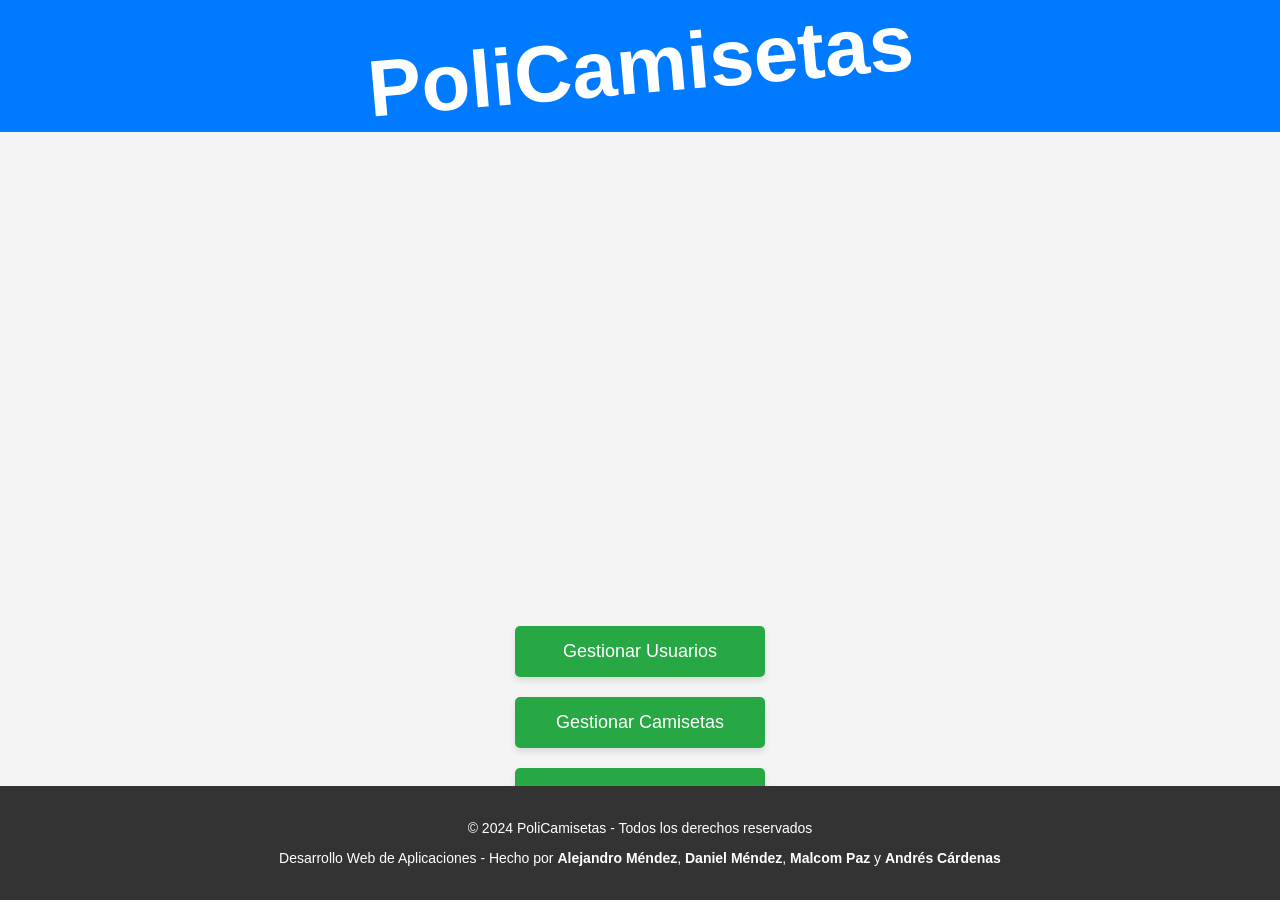
<file: Templates/index.html>
<!DOCTYPE html>
<html lang="es">
<head>
    <meta charset="UTF-8">
    <meta name="viewport" content="width=device-width, initial-scale=1.0">
    <title>PoliCamisetas</title>
    <style>
        /* Estilos generales */
        body {
            font-family: 'Arial', sans-serif;
            background-color: #f4f4f4;
            margin: 0;
            padding: 0;
            display: flex;
            flex-direction: column;
            align-items: center;
            justify-content: space-between;
            min-height: 100vh;
        }

        /* Estilo del Header */
        header {
            background-color: #007BFF;
            width: 100%;
            padding: 20px 0;
            text-align: center;
            color: white;
        }

        /* Efecto de arco en el título */
        h1 {
            font-size: 5em;
            font-family: 'Segoe UI', Tahoma, Geneva, Verdana, sans-serif;
            color: #fff;
            margin: 0;
            text-shadow: 2px 2px 10px rgba(0, 123, 255, 0.5);
            transform: rotate(-5deg);  /* Arco para el efecto */
            display: inline-block;
        }

        /* Estilo del contenedor de los botones */
        .menu {
            display: flex;
            flex-direction: column;
            align-items: center;
            justify-content: center;
            width: 100%;
        }

        /* Estilo de los botones */
        button {
            font-size: 18px;
            padding: 15px 30px;
            margin: 10px;
            cursor: pointer;
            background-color: #28a745;
            color: white;
            border: none;
            border-radius: 5px;
            width: 250px;
            transition: background-color 0.3s, transform 0.2s, box-shadow 0.3s;
            box-shadow: 0 4px 6px rgba(0, 0, 0, 0.1);
        }

        button:hover {
            background-color: #218838;
            transform: scale(1.05);
            box-shadow: 0 8px 12px rgba(0, 0, 0, 0.2);
        }

        button:focus {
            outline: none;
        }

        /* Estilo del pie de página */
        footer {
            background-color: #333;
            color: white;
            text-align: center;
            padding: 20px 0;
            width: 100%;
            font-size: 14px;
            position: absolute;
            bottom: 0;
        }

        footer a {
            color: #007BFF;
            text-decoration: none;
        }

        footer a:hover {
            text-decoration: underline;
        }

        /* Ajustes de pantalla pequeña */
        @media (max-width: 600px) {
            button {
                width: 200px;
                font-size: 16px;
                padding: 12px 25px;
            }

            h1 {
                font-size: 3.5em;
            }
        }
    </style>
</head>
<body>
    <header>
        <h1>PoliCamisetas</h1>
    </header>

    <!-- Contenedor de botones -->
    <div class="content">
        <div class="menu">
            <button onclick="window.location.href='/usuarios'">Gestionar Usuarios</button>
            <button onclick="window.location.href='/camisetas'">Gestionar Camisetas</button>
            <button onclick="window.location.href='/estampas'">Gestionar Estampas</button>
            <button onclick="window.location.href='/pedidos'">Gestionar Pedidos</button>
        </div>
    </div>

    <!-- Footer con derechos reservados y créditos -->
    <footer>
        <p>&copy; 2024 PoliCamisetas - Todos los derechos reservados</p>
        <p>Desarrollo Web de Aplicaciones - Hecho por <strong>Alejandro Méndez</strong>, <strong>Daniel Méndez</strong>, <strong>Malcom Paz</strong> y <strong>Andrés Cárdenas</strong></p>
    </footer>
</body>
</html>
</file>
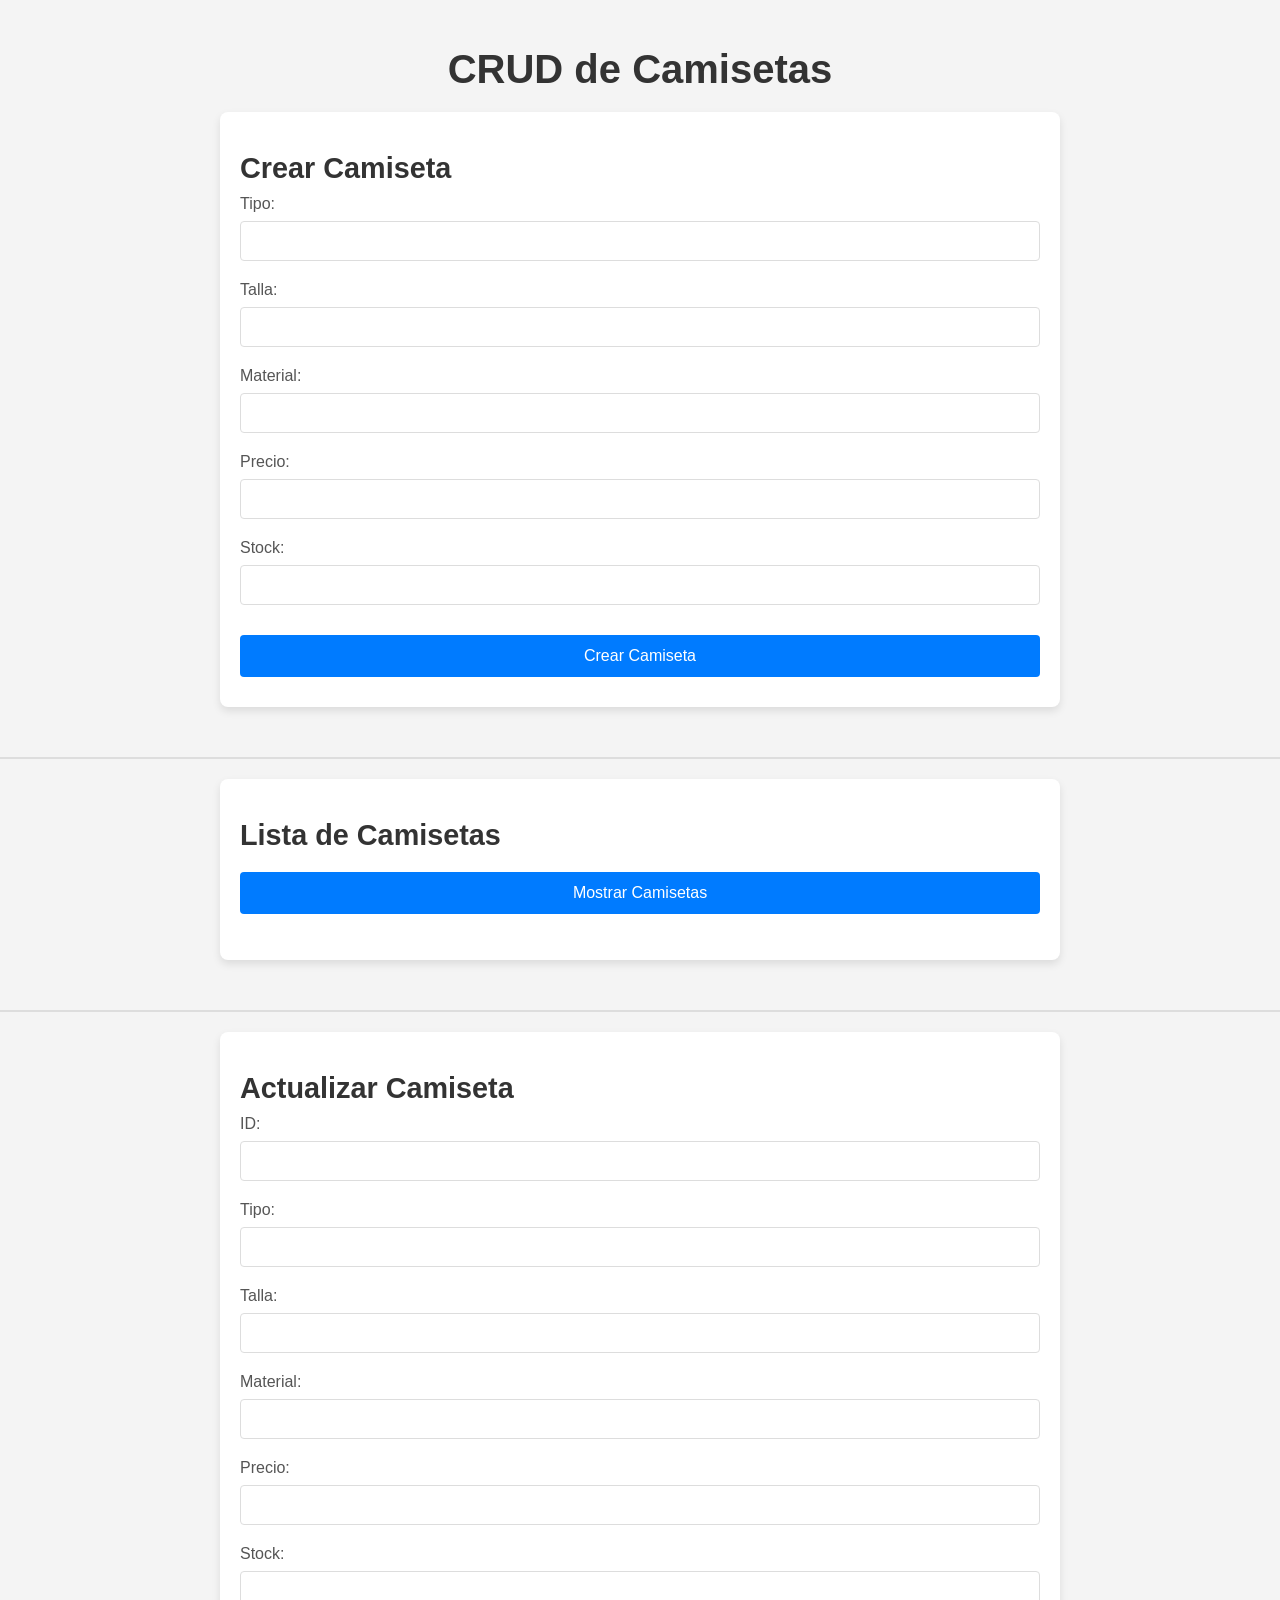
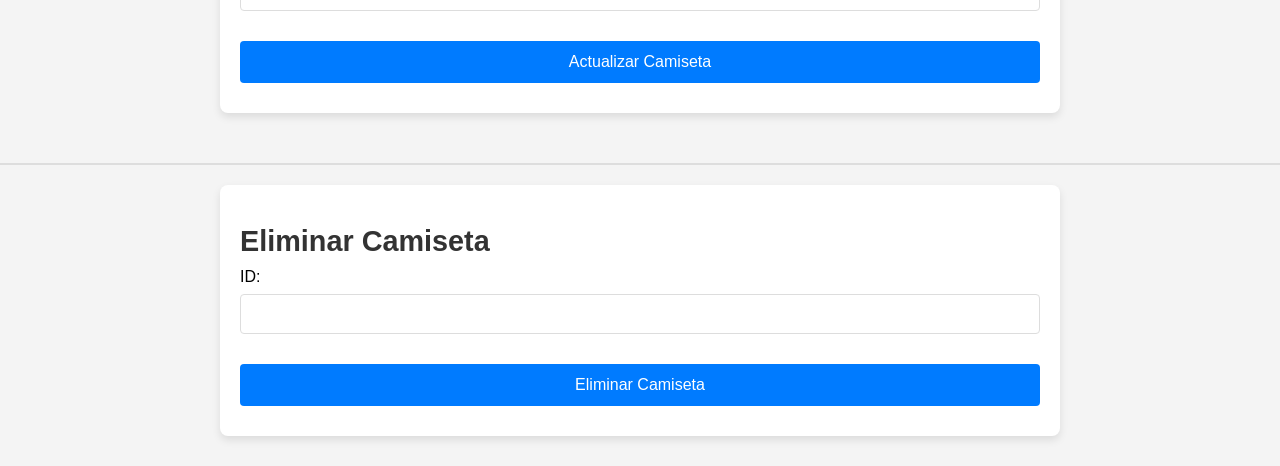
<file: Templates/camisetas.html>
<!DOCTYPE html>
<html lang="es">
<head>
    <meta charset="UTF-8">
    <meta name="viewport" content="width=device-width, initial-scale=1.0">
    <title>CRUD Camisetas</title>
    <style>
        /* Estilos generales */
        body {
            font-family: Arial, sans-serif;
            background-color: #f4f4f4;
            margin: 0;
            padding: 0;
            display: flex;
            flex-direction: column;
            align-items: center;
            justify-content: flex-start;
            min-height: 100vh;
            padding-top: 20px;
        }

        h1 {
            font-size: 2.5em;
            color: #333;
            text-align: center;
            margin-bottom: 20px;
        }

        h2 {
            font-size: 1.8em;
            color: #333;
            margin-bottom: 10px;
            margin-top: 20px;
        }

        /* Contenedor de los formularios y lista */
        .container {
            width: 80%;
            max-width: 800px;
            margin-bottom: 30px;
            background-color: white;
            padding: 20px;
            border-radius: 8px;
            box-shadow: 0 4px 8px rgba(0, 0, 0, 0.1);
        }

        form label {
            font-size: 1em;
            color: #555;
        }

        input {
            width: 100%;
            padding: 10px;
            margin: 8px 0 20px 0;
            font-size: 1em;
            border: 1px solid #ddd;
            border-radius: 4px;
            box-sizing: border-box;
        }

        button {
            font-size: 1em;
            padding: 12px 20px;
            margin: 10px 0;
            cursor: pointer;
            background-color: #007BFF;
            color: white;
            border: none;
            border-radius: 4px;
            transition: background-color 0.3s, transform 0.2s;
            width: 100%;
        }

        button:hover {
            background-color: #0056b3;
            transform: scale(1.05);
        }

        button:focus {
            outline: none;
        }

        /* Estilo para la lista de camisetas */
        ul {
            list-style-type: none;
            padding: 0;
        }

        li {
            font-size: 1.1em;
            margin-bottom: 10px;
            background-color: #fafafa;
            padding: 10px;
            border-radius: 4px;
            border: 1px solid #ddd;
        }

        hr {
            width: 100%;
            border: 1px solid #ddd;
            margin: 20px 0;
        }

        /* Estilos para la sección de botones */
        .button-container {
            display: flex;
            justify-content: space-between;
        }

        /* Responsividad */
        @media (max-width: 600px) {
            input, button {
                width: 100%;
            }

            h1 {
                font-size: 2em;
            }

            h2 {
                font-size: 1.6em;
            }
        }
    </style>
</head>
<body>
    <h1>CRUD de Camisetas</h1>

    <!-- Contenedor para Crear Camiseta -->
    <div class="container">
        <h2>Crear Camiseta</h2>
        <form id="form-crear-camiseta">
            <label for="tipo">Tipo:</label>
            <input type="text" id="tipo" required><br>
            <label for="talla">Talla:</label>
            <input type="text" id="talla" required><br>
            <label for="material">Material:</label>
            <input type="text" id="material" required><br>
            <label for="precio">Precio:</label>
            <input type="number" id="precio" step="0.01" required><br>
            <label for="stock">Stock:</label>
            <input type="number" id="stock" required><br>
            <button type="button" onclick="crearCamiseta()">Crear Camiseta</button>
        </form>
    </div>

    <hr>

    <!-- Contenedor para la lista de camisetas -->
    <div class="container">
        <h2>Lista de Camisetas</h2>
        <button onclick="obtenerCamisetas()">Mostrar Camisetas</button>
        <ul id="lista-camisetas"></ul>
    </div>

    <hr>

    <!-- Contenedor para Actualizar Camiseta -->
    <div class="container">
        <h2>Actualizar Camiseta</h2>
        <form id="form-actualizar-camiseta">
            <label for="id-actualizar">ID:</label>
            <input type="number" id="id-actualizar" required><br>
            <label for="tipo-actualizar">Tipo:</label>
            <input type="text" id="tipo-actualizar" required><br>
            <label for="talla-actualizar">Talla:</label>
            <input type="text" id="talla-actualizar" required><br>
            <label for="material-actualizar">Material:</label>
            <input type="text" id="material-actualizar" required><br>
            <label for="precio-actualizar">Precio:</label>
            <input type="number" id="precio-actualizar" step="0.01" required><br>
            <label for="stock-actualizar">Stock:</label>
            <input type="number" id="stock-actualizar" required><br>
            <button type="button" onclick="actualizarCamiseta()">Actualizar Camiseta</button>
        </form>
    </div>

    <hr>

    <!-- Contenedor para Eliminar Camiseta -->
    <div class="container">
        <h2>Eliminar Camiseta</h2>
        <label for="id-eliminar">ID:</label>
        <input type="number" id="id-eliminar" required><br>
        <button onclick="eliminarCamiseta()">Eliminar Camiseta</button>
    </div>

    <script>
        // Obtener todas las camisetas
        function obtenerCamisetas() {
            fetch('/api/camisetas')
                .then(response => response.json())
                .then(camisetas => {
                    const lista = document.getElementById('lista-camisetas');
                    lista.innerHTML = '';
                    camisetas.forEach(camiseta => {
                        const item = document.createElement('li');
                        item.textContent = `ID: ${camiseta.id}, Tipo: ${camiseta.tipo}, Talla: ${camiseta.talla}, Material: ${camiseta.material}, Precio: ${camiseta.precio}, Stock: ${camiseta.stock}`;
                        lista.appendChild(item);
                    });
                });
        }

        // Crear una nueva camiseta
        function crearCamiseta() {
            const tipo = document.getElementById('tipo').value;
            const talla = document.getElementById('talla').value;
            const material = document.getElementById('material').value;
            const precio = document.getElementById('precio').value;
            const stock = document.getElementById('stock').value;

            fetch('/api/camisetas', {
                method: 'POST',
                headers: { 'Content-Type': 'application/json' },
                body: JSON.stringify({ tipo, talla, material, precio, stock })
            })
            .then(response => response.json())
            .then(data => {
                alert(data.mensaje);
                obtenerCamisetas();
            });
        }

        // Actualizar una camiseta
        function actualizarCamiseta() {
            const id = document.getElementById('id-actualizar').value;
            const tipo = document.getElementById('tipo-actualizar').value;
            const talla = document.getElementById('talla-actualizar').value;
            const material = document.getElementById('material-actualizar').value;
            const precio = document.getElementById('precio-actualizar').value;
            const stock = document.getElementById('stock-actualizar').value;

            fetch(`/api/camisetas/${id}`, {
                method: 'PUT',
                headers: { 'Content-Type': 'application/json' },
                body: JSON.stringify({ tipo, talla, material, precio, stock })
            })
            .then(response => response.json())
            .then(data => {
                alert(data.mensaje);
                obtenerCamisetas();
            });
        }

        // Eliminar una camiseta
        function eliminarCamiseta() {
            const id = document.getElementById('id-eliminar').value;

            fetch(`/api/camisetas/${id}`, {
                method: 'DELETE'
            })
            .then(response => response.json())
            .then(data => {
                alert(data.mensaje);
                obtenerCamisetas();
            });
        }
    </script>
</body>
</html>
</file>
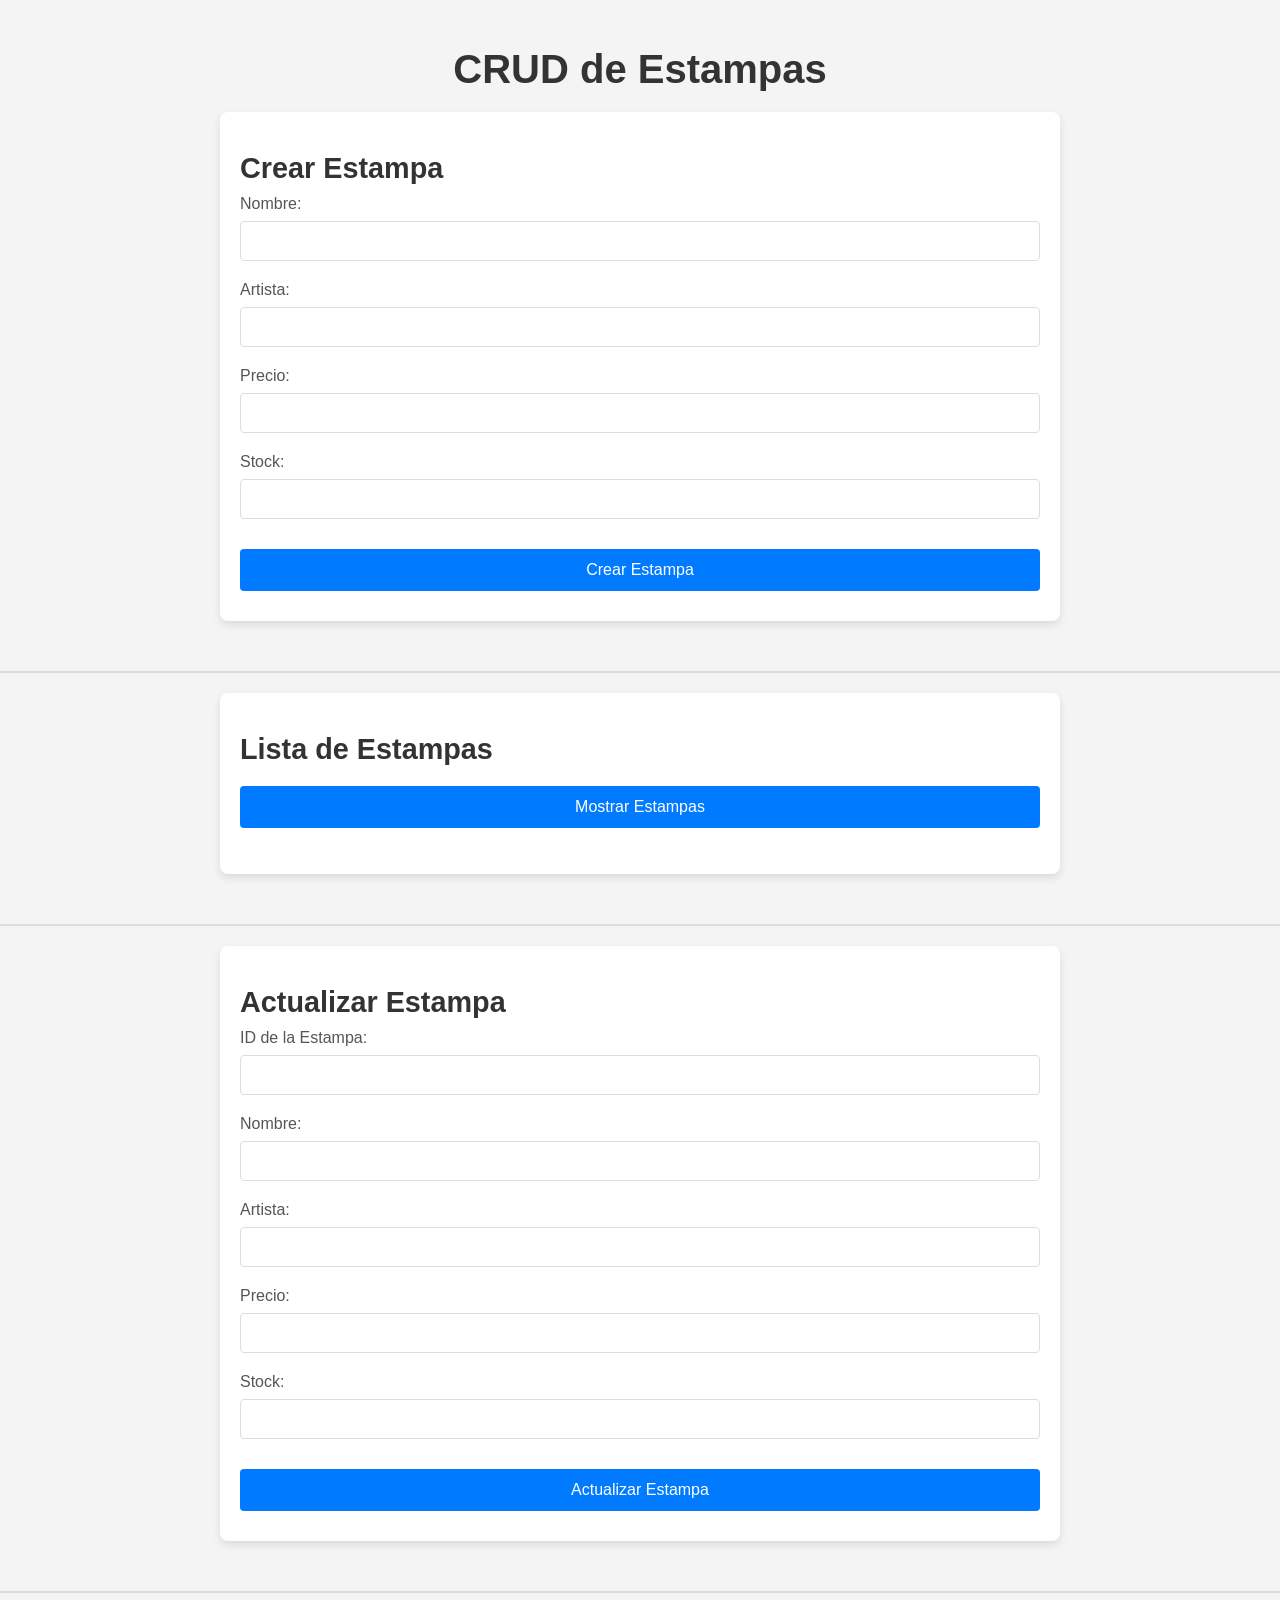
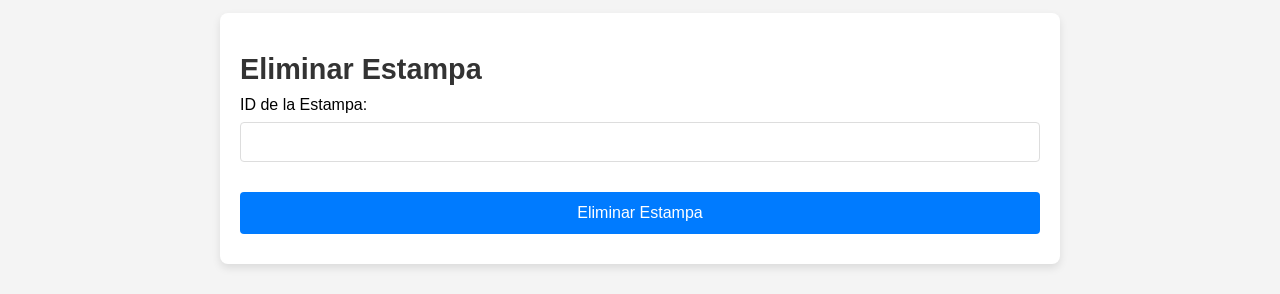
<file: Templates/estampas.html>
<!DOCTYPE html>
<html lang="es">
<head>
    <meta charset="UTF-8">
    <meta name="viewport" content="width=device-width, initial-scale=1.0">
    <title>CRUD Estampas</title>
    <style>
        /* Estilos generales */
        body {
            font-family: Arial, sans-serif;
            background-color: #f4f4f4;
            margin: 0;
            padding: 0;
            display: flex;
            flex-direction: column;
            align-items: center;
            justify-content: flex-start;
            min-height: 100vh;
            padding-top: 20px;
        }

        h1 {
            font-size: 2.5em;
            color: #333;
            text-align: center;
            margin-bottom: 20px;
        }

        h2 {
            font-size: 1.8em;
            color: #333;
            margin-bottom: 10px;
            margin-top: 20px;
        }

        /* Contenedor de los formularios y lista */
        .container {
            width: 80%;
            max-width: 800px;
            margin-bottom: 30px;
            background-color: white;
            padding: 20px;
            border-radius: 8px;
            box-shadow: 0 4px 8px rgba(0, 0, 0, 0.1);
        }

        form label {
            font-size: 1em;
            color: #555;
        }

        input {
            width: 100%;
            padding: 10px;
            margin: 8px 0 20px 0;
            font-size: 1em;
            border: 1px solid #ddd;
            border-radius: 4px;
            box-sizing: border-box;
        }

        button {
            font-size: 1em;
            padding: 12px 20px;
            margin: 10px 0;
            cursor: pointer;
            background-color: #007BFF;
            color: white;
            border: none;
            border-radius: 4px;
            transition: background-color 0.3s, transform 0.2s;
            width: 100%;
        }

        button:hover {
            background-color: #0056b3;
            transform: scale(1.05);
        }

        button:focus {
            outline: none;
        }

        /* Estilo para la lista de estampas */
        ul {
            list-style-type: none;
            padding: 0;
        }

        li {
            font-size: 1.1em;
            margin-bottom: 10px;
            background-color: #fafafa;
            padding: 10px;
            border-radius: 4px;
            border: 1px solid #ddd;
        }

        hr {
            width: 100%;
            border: 1px solid #ddd;
            margin: 20px 0;
        }

        /* Estilos para la sección de botones */
        .button-container {
            display: flex;
            justify-content: space-between;
        }

        /* Responsividad */
        @media (max-width: 600px) {
            input, button {
                width: 100%;
            }

            h1 {
                font-size: 2em;
            }

            h2 {
                font-size: 1.6em;
            }
        }
    </style>
</head>
<body>
    <h1>CRUD de Estampas</h1>

    <!-- Contenedor para Crear Estampa -->
    <div class="container">
        <h2>Crear Estampa</h2>
        <form id="form-crear-estampa">
            <label for="nombre">Nombre:</label>
            <input type="text" id="nombre" required><br>
            <label for="artista">Artista:</label>
            <input type="text" id="artista" required><br>
            <label for="precio">Precio:</label>
            <input type="number" id="precio" step="0.01" required><br>
            <label for="stock">Stock:</label>
            <input type="number" id="stock" required><br>
            <button type="button" onclick="crearEstampa()">Crear Estampa</button>
        </form>
    </div>

    <hr>

    <!-- Contenedor para la lista de estampas -->
    <div class="container">
        <h2>Lista de Estampas</h2>
        <button onclick="obtenerEstampas()">Mostrar Estampas</button>
        <ul id="lista-estampas"></ul>
    </div>

    <hr>

    <!-- Contenedor para Actualizar Estampa -->
    <div class="container">
        <h2>Actualizar Estampa</h2>
        <form id="form-actualizar-estampa">
            <label for="id-actualizar">ID de la Estampa:</label>
            <input type="number" id="id-actualizar" required><br>
            <label for="nombre-actualizar">Nombre:</label>
            <input type="text" id="nombre-actualizar" required><br>
            <label for="artista-actualizar">Artista:</label>
            <input type="text" id="artista-actualizar" required><br>
            <label for="precio-actualizar">Precio:</label>
            <input type="number" id="precio-actualizar" step="0.01" required><br>
            <label for="stock-actualizar">Stock:</label>
            <input type="number" id="stock-actualizar" required><br>
            <button type="button" onclick="actualizarEstampa()">Actualizar Estampa</button>
        </form>
    </div>

    <hr>

    <!-- Contenedor para Eliminar Estampa -->
    <div class="container">
        <h2>Eliminar Estampa</h2>
        <label for="id-eliminar">ID de la Estampa:</label>
        <input type="number" id="id-eliminar" required><br>
        <button onclick="eliminarEstampa()">Eliminar Estampa</button>
    </div>

    <script>
        // Obtener todas las estampas
        function obtenerEstampas() {
            fetch('/api/estampas')
                .then(response => response.json())
                .then(estampas => {
                    const lista = document.getElementById('lista-estampas');
                    lista.innerHTML = '';
                    estampas.forEach(estampa => {
                        const item = document.createElement('li');
                        item.textContent = `ID: ${estampa.id}, Nombre: ${estampa.nombre}, Artista: ${estampa.artista}, Precio: ${estampa.precio}, Stock: ${estampa.stock}`;
                        lista.appendChild(item);
                    });
                });
        }

        // Crear una nueva estampa
        function crearEstampa() {
            const nombre = document.getElementById('nombre').value;
            const artista = document.getElementById('artista').value;
            const precio = document.getElementById('precio').value;
            const stock = document.getElementById('stock').value;

            fetch('/api/estampas', {
                method: 'POST',
                headers: { 'Content-Type': 'application/json' },
                body: JSON.stringify({ nombre, artista, precio, stock })
            })
            .then(response => response.json())
            .then(data => {
                alert(data.mensaje);
                obtenerEstampas();
            });
        }

        // Actualizar una estampa
        function actualizarEstampa() {
            const id = document.getElementById('id-actualizar').value;
            const nombre = document.getElementById('nombre-actualizar').value;
            const artista = document.getElementById('artista-actualizar').value;
            const precio = document.getElementById('precio-actualizar').value;
            const stock = document.getElementById('stock-actualizar').value;

            fetch(`/api/estampas/${id}`, {
                method: 'PUT',
                headers: { 'Content-Type': 'application/json' },
                body: JSON.stringify({ nombre, artista, precio, stock })
            })
            .then(response => response.json())
            .then(data => {
                alert(data.mensaje);
                obtenerEstampas();
            });
        }

        // Eliminar una estampa
        function eliminarEstampa() {
            const id = document.getElementById('id-eliminar').value;

            fetch(`/api/estampas/${id}`, {
                method: 'DELETE'
            })
            .then(response => response.json())
            .then(data => {
                alert(data.mensaje);
                obtenerEstampas();
            });
        }
    </script>
</body>
</html>
</file>
